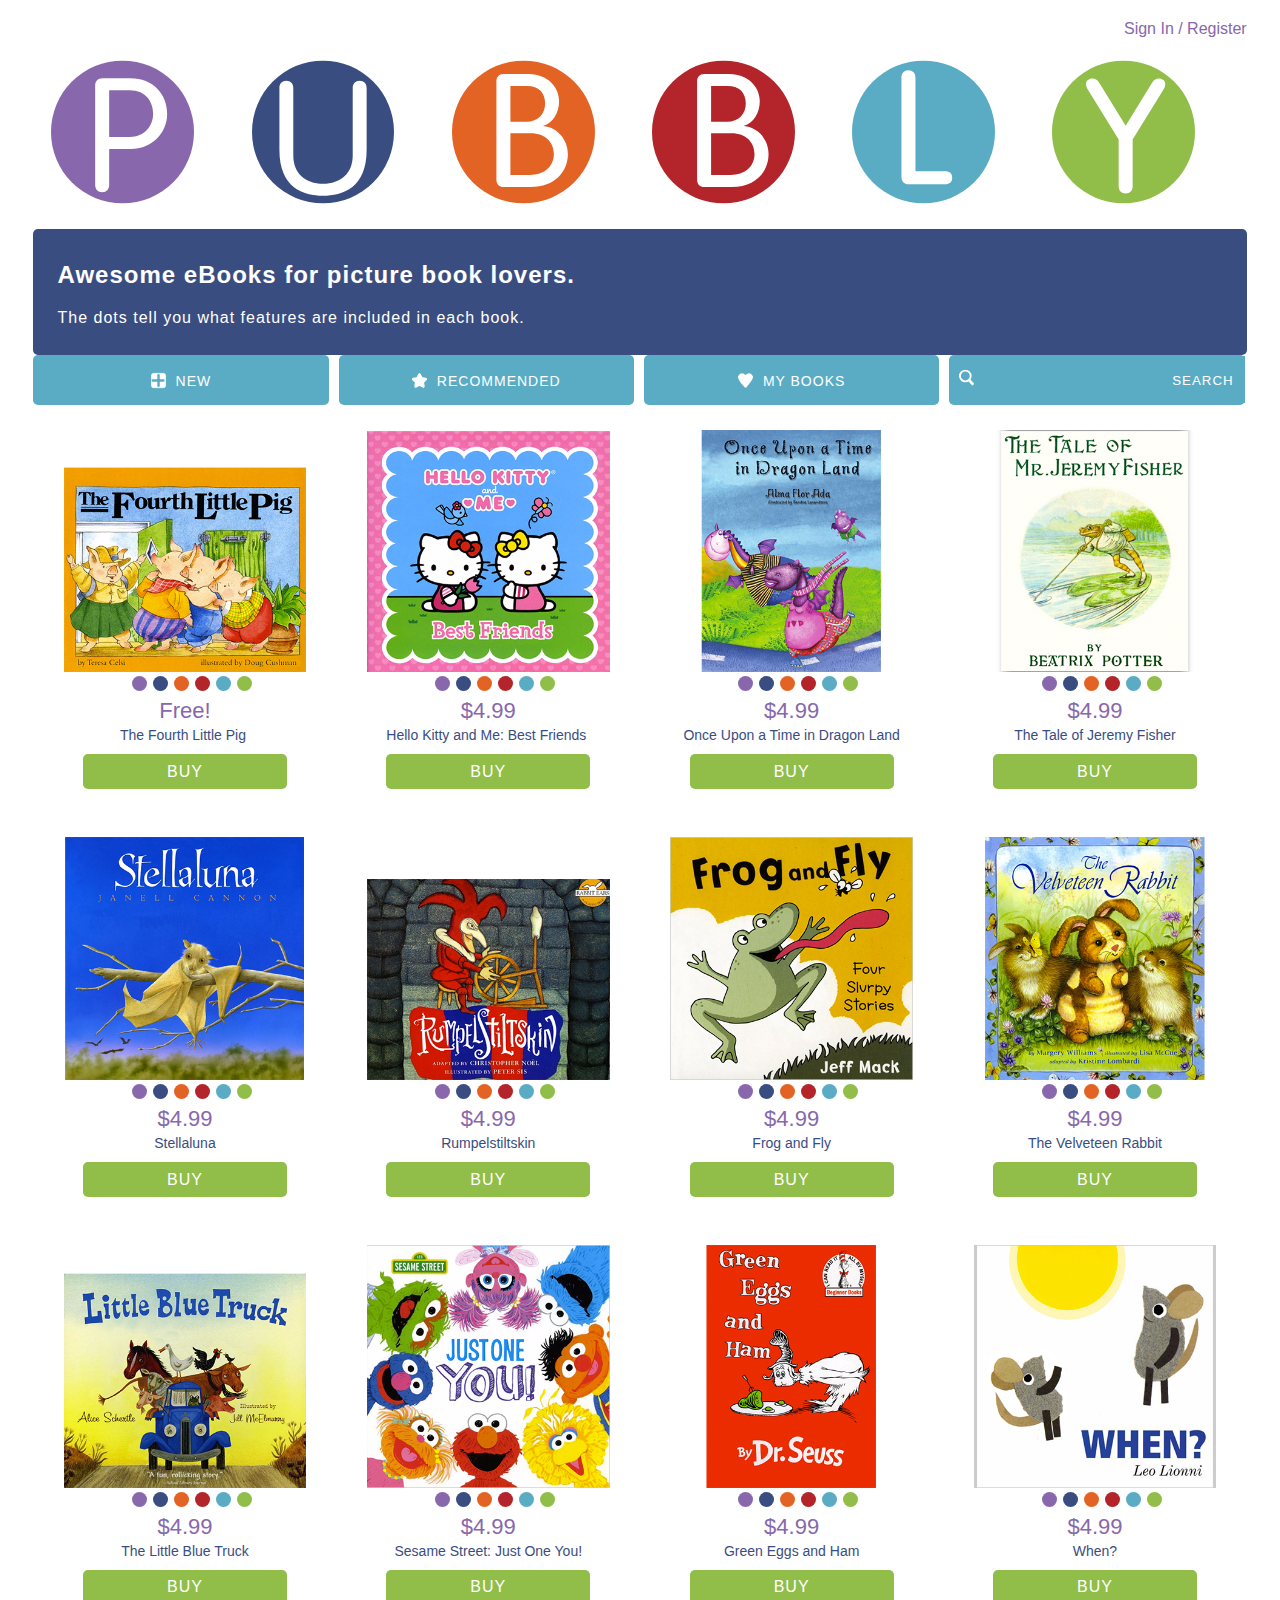
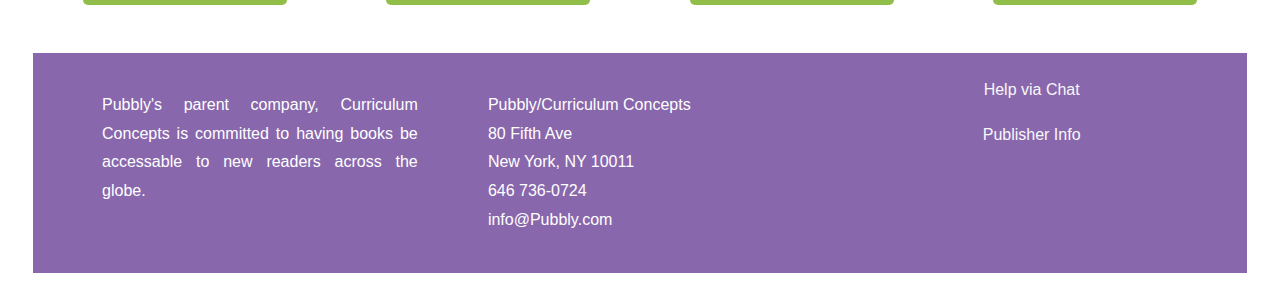
<file: index.html>
<!doctype html>
<html>
<head>
    <meta charset="UTF-8">
    <title>Pubbly</title>
    <meta name="viewport" content="width=device-width, initial-scale=1">
    <link href="eCommerceAssets/styles/PubblyStyle.css" rel="stylesheet" type="text/css">
    <style>
        @media (max-width: 1400px) {
            #mainWrapper {
                width:96%;
                padding-left:2%;
            }
        }
        @media (min-width:800px) {
            #content {
                padding-top: 0px;
            }
        }
    </style>

    <link href="css/navMenuButtonsPhones.css" rel="stylesheet" media="(max-width: 799px)" type="text/css">
    <link href="css/navMenuButtons800.css" rel="stylesheet" media="(min-width: 800px) and (max-width:1399px)" type="text/css">
    <link href="css/navMenuButtons1400.css" rel="stylesheet" media="(min-width: 1400px)" type="text/css">
    <!--The following script tag downloads a font from the Adobe Edge Web Fonts server for use within the web page. We recommend that you do not modify it.-->
    <script>var __adobewebfontsappname__ = "dreamweaver"</script>
    <!-- Don't know what this is, ask susan -->
    <script src="http://use.edgefonts.net/montserrat:n4:default;source-sans-pro:n2:default.js"
            type="text/javascript"></script>

    <!--
    Why not load these with chainLoader?
    ONE: Because it sometimes doesn't work on locals. But more importantly,
    TWO: Because if we add or remove a plugin, it should be a big big deal everyone has
     to know about. Better safe than sorry right?
    -->
    <script src="js/jquery-1.11.3.min.js"></script>
    <script src="js/bootstrap.js"></script>
    <script src="//www.parsecdn.com/js/parse-1.6.14.min.js"></script>
    <script>
        Parse.initialize("qJpO3RDqtYMsnhfuWkz480z4igc8JvHOfgwTeels", "u3ym3rSKBXH5cSePMYB9G6H4UP1EiM6OReFkZAMy");
    </script>

    <script>
        // Menu toggle on small displays
        $(document).ready(function() {
            $("#navMenuCont").click(function() {
                if ($(this).attr("status") == "open") {
                    $(this).addClass("closed");
                    $(this).removeClass("open");
                    $(this).attr("status","closed");
                }   else    {
                    $(this).addClass("open");
                    $(this).removeClass("closed");
                    $(this).attr("status","open");
                }
            })
        })
    </script>

    <!--
    Instead of attaching new JS files to index, I'll add a single chainLoader JS
    file. From there I can manually add and remove additional js files without having
    to alter the index. This is an attempt to keep me (jason) from every having to
    alter raw html.
    -->
    <!-- <script src="js/chainLoader.js"></script> -->

    <!--
    But wait, there's problems! Turns out chrome can't load or debug js scripts loaded
    on the fly. Or maybe it can, but I haven't figured out workspaces yet For now, I'll
     set script tags here for debugging, and hopefully remember to clear
    them on reupload. Or until I can get a better system.
    TODO: Figure out better system.
    -->
    <script src="js/productPopulate.js"></script>


</head>
<body>
<div id="mainWrapper">
    <header>
        <div id="headerLinks"><a href="login.php?redirectURL=myBooks.php" title="Login/Register">Sign In / Register</a></div>
    </header>
    <section id="splash">

        <div class="balls">

            <button class="button1"></button>


        </div>
        <div class="balls">
            <button class="button2"></button>
        </div>
        <div class="balls">
            <button class="button3"></button>

        </div>
        <div class="balls">

            <button class="button4"></button>

        </div>
        <div class="balls">
            <button class="button5"></button>

        </div>
        <div class="balls">
            <button class="button6"></button>

        </div>
    </section>
    <section id="offer">
        <!-- The offer section displays a banner text for promotions -->
        <h2>Awesome eBooks for picture book lovers.</h2>

        <p>The dots tell you what features are included in each book.</p>
    </section>
    <div id="navMenuCont" class="closed" status="closed">
        <p id="menuLabel">Menu</p>
        <div id="newbutton" class="navMenuButton">
            <img id="plussign" src="homepageAssets/add.svg">
            <span>NEW</span>
        </div>
        <div id="recommendedbutton" class="navMenuButton">
            <img id="starsign" src="homepageAssets/star.svg">
            <span>RECOMMENDED</span>
        </div>
        <div id="mybooksbutton" class="navMenuButton">
            <img id="heartsign" src="homepageAssets/heart.svg">
            <span>MY BOOKS</span>
        </div>
        <div id="booksearchbutton" class="navMenuButton">
            <img id="magnifi" src="homepageAssets/magnifi.svg">
            <input type="text" id="search" value="search">
        </div>
    </div>
    <div id="content">
        <!-- Sidebar HTML removed, can be found at
        reusables/SideBarWithSearchBoxAndTemplateMenulists.html
        Removed to make room for 4th colum of books.
        -->
        <section class="mainContent">
            <div class="productRow"><!-- Each product row contains info of 3 elements -->
                <article class="productInfo"><!-- Each individual product description -->
                    <div><img alt="sample" src="homepageAssets/cvr1509fourthpig.png"></div>
                    <div class="purpledot"></div>
                    <div class="darkbluedot"></div>
                    <div class="orangedot">
                    </div>
                    <div class="reddot"></div>
                    <div class="lightbluedot"></div>
                    <div class="greendot"></div>
                    <br>

                    <p class="price">Free!</p>

                    <p class="productContent">The Fourth Little Pig </p>
                    <input type="button" name="button" value="Buy" class="buyButton">
                </article>
                <article class="productInfo"><!-- Each individual product description -->
                    <div><img alt="sample" src="homepageAssets/cvr910hellokitty.png"></div>
                    <div class="purpledot"></div>
                    <div class="darkbluedot"></div>
                    <div class="orangedot">
                    </div>
                    <div class="reddot"></div>
                    <div class="lightbluedot"></div>
                    <div class="greendot"></div>
                    <br>

                    <p class="price">$4.99</p>

                    <p class="productContent">Hello Kitty and Me: Best Friends </p>
                    <input type="button" name="button" value="Buy" class="buyButton">
                </article>
                <article class="productInfo"><!-- Each individual product description -->
                    <div><img alt="sample" src="homepageAssets/cvr251ddragonland.png"></div>
                    <div class="purpledot"></div>
                    <div class="darkbluedot"></div>
                    <div class="orangedot">
                    </div>
                    <div class="reddot"></div>
                    <div class="lightbluedot"></div>
                    <div class="greendot"></div>
                    <br>

                    <p class="price">$4.99</p>

                    <p class="productContent">Once Upon a Time in Dragon Land</p>
                    <input type="button" name="button" value="Buy" class="buyButton">
                </article>
                <article class="productInfo"> <!-- Each individual product description -->
                    <div><img alt="sample" src="homepageAssets/cvrJeremyFisher.png"></div>
                    <div class="purpledot"></div>
                    <div class="darkbluedot"></div>
                    <div class="orangedot">
                    </div>
                    <div class="reddot"></div>
                    <div class="lightbluedot"></div>
                    <div class="greendot"></div>
                    <br>

                    <p class="price">$4.99</p>

                    <p class="productContent">The Tale of Jeremy Fisher</p>
                    <input type="button" name="button" value="Buy" class="buyButton">
                </article>
            </div>
            <div class="productRow">
                <!-- Each product row contains info of 3 elements -->
                <article class="productInfo"> <!-- Each individual product description -->
                    <div><img alt="sample" src="homepageAssets/cvr962stella.png"></div>
                    <div class="purpledot"></div>
                    <div class="darkbluedot"></div>
                    <div class="orangedot">
                    </div>
                    <div class="reddot"></div>
                    <div class="lightbluedot"></div>
                    <div class="greendot"></div>
                    <br>

                    <p class="price">$4.99</p>

                    <p class="productContent">Stellaluna</p>
                    <input type="button" name="button" value="Buy" class="buyButton">
                </article>
                <article class="productInfo"> <!-- Each individual product description -->
                    <div><img alt="sample" src="homepageAssets/cvr959rumpel.png"></div>
                    <div class="purpledot"></div>
                    <div class="darkbluedot"></div>
                    <div class="orangedot">
                    </div>
                    <div class="reddot"></div>
                    <div class="lightbluedot"></div>
                    <div class="greendot"></div>
                    <br>

                    <p class="price">$4.99</p>

                    <p class="productContent">Rumpelstiltskin</p>
                    <input type="button" name="button" value="Buy" class="buyButton">
                </article>
                <article class="productInfo"> <!-- Each individual product description -->
                    <div><img alt="sample" src="homepageAssets/cvr1199frogfly.png"></div>
                    <div class="purpledot"></div>
                    <div class="darkbluedot"></div>
                    <div class="orangedot">
                    </div>
                    <div class="reddot"></div>
                    <div class="lightbluedot"></div>
                    <div class="greendot"></div>
                    <br>

                    <p class="price">$4.99</p>

                    <p class="productContent">Frog and Fly</p>
                    <input type="button" name="button" value="Buy" class="buyButton">
                </article>
                <article class="productInfo"><!-- Each individual product description -->
                    <div><img alt="sample" src="homepageAssets/cvr1091velveteen.png"></div>
                    <div class="purpledot"></div>
                    <div class="darkbluedot"></div>
                    <div class="orangedot">
                    </div>
                    <div class="reddot"></div>
                    <div class="lightbluedot"></div>
                    <div class="greendot"></div>
                    <br>

                    <p class="price">$4.99</p>

                    <p class="productContent">The Velveteen Rabbit</p>
                    <input type="button" name="button" value="Buy" class="buyButton">
                </article>
            </div>
            <div class="productRow">
                <article class="productInfo"> <!-- Each individual product description -->
                    <div><img alt="sample" src="homepageAssets/cvr994bluetruck.png"></div>
                    <div class="purpledot"></div>
                    <div class="darkbluedot"></div>
                    <div class="orangedot">
                    </div>
                    <div class="reddot"></div>
                    <div class="lightbluedot"></div>
                    <div class="greendot"></div>
                    <br>

                    <p class="price">$4.99</p>

                    <p class="productContent">The Little Blue Truck</p>
                    <input type="button" name="button" value="Buy" class="buyButton">
                </article>
                <article class="productInfo"> <!-- Each individual product description -->
                    <div><img alt="sample" src="homepageAssets/cvr1217justoneyou.png"></div>
                    <div class="purpledot"></div>
                    <div class="darkbluedot"></div>
                    <div class="orangedot">
                    </div>
                    <div class="reddot"></div>
                    <div class="lightbluedot"></div>
                    <div class="greendot"></div>
                    <br>

                    <p class="price">$4.99</p>

                    <p class="productContent">Sesame Street: Just One You!</p>
                    <input type="button" name="button" value="Buy" class="buyButton">
                </article>
                <article class="productInfo"><!-- Each individual product description -->
                    <div><img alt="sample" src="homepageAssets/cvr911greeneggs.png"></div>
                    <div class="purpledot"></div>
                    <div class="darkbluedot"></div>
                    <div class="orangedot">
                    </div>
                    <div class="reddot"></div>
                    <div class="lightbluedot"></div>
                    <div class="greendot"></div>
                    <br>

                    <p class="price">$4.99</p>

                    <p class="productContent">Green Eggs and Ham</p>
                    <input type="button" name="button" value="Buy" class="buyButton">
                </article>
                <article class="productInfo"><!-- Each individual product description -->
                    <div><img alt="sample" src="homepageAssets/cvr1145when.png"></div>
                    <div class="purpledot"></div>
                    <div class="darkbluedot"></div>
                    <div class="orangedot">
                    </div>
                    <div class="reddot"></div>
                    <div class="lightbluedot"></div>
                    <div class="greendot"></div>
                    <br>

                    <p class="price">$4.99</p>

                    <p class="productContent">When?</p>
                    <input type="button" name="button" value="Buy" class="buyButton">
                </article>
            </div>
        </section>
    </div>
    <footer>
        <!-- This is the footer with default 3 divs -->
        <div>
            <p>Pubbly's parent company, Curriculum Concepts is committed to having books be accessable to new readers
                across the globe.</p>
        </div>
        <div>
            <p>Pubbly/Curriculum Concepts <br>
                80 Fifth Ave <br>
                New York, NY 10011 <br>
                646 736-0724 <br>

                info@Pubbly.com</p>
        </div>
        <div class="footerlinks">
            <p><a href="#" title="Link">Help via Chat </a></p>

            <p><a href="#" title="Link">Publisher Info</a></p>
        </div>
    </footer>
</div>
</body>
</html>
</file>
<file: eCommerceAssets/styles/PubblyStyle.css>
@charset "utf-8";
/* Global Styles */
a:hover {
	color: rgba(255,255,255,1.00);
}
/*header*/
header {
	font-family: 'Montserrat', sans-serif;
}

#headerLinks {
	float: right;
	padding-bottom: 1%;
	padding-top:1%;
	font-family: 'Montserrat', sans-serif;
	background-color: rgba(255,255,255,1.00);
}
/* Links in header */
#headerLinks a {
	text-decoration: none;
	color: rgba(136,103,172,1.00);
	font-size: 1em;
}
/* Offer text banner*/
#offer {
	font-family: 'Montserrat', sans-serif;
	clear: both;
	background-color: #3a4d81;
	color: white;
	padding-left: 2%;
	padding-top:1%;
	padding-bottom: 1%;
	border-radius: 5px;
	text-align:left;
	letter-spacing: 1px;

}
#splash {
	clear:both;
	overflow: auto;

}
.balls  {
	float: left;
	padding-left: 1.5%;
	padding-right: 1%;
	padding-bottom: 1%;
	width: 14%;
}
.button1 {
	position: relative;
	background-image: url(../../homepageAssets/purplep.svg);
	background-repeat: no-repeat;
	background-size:100% 100%;
	text-decoration:none;
	width: 84%;
	height: 164px;
	cursor:pointer;
	background-color:white;
	border:none;
}
.button1:hover {
	background-image: url(../../homepageAssets/bookpur.svg);
}
.button2 {
	position: relative;
	background-image: url(../../homepageAssets/blueu.svg);
    background-repeat: no-repeat;
	background-size:100% 100%;
	text-decoration:none;
	width: 84%;
	height: 164px;
	cursor:pointer;
	background-color:white;
	border:none;
}
.button2:hover {
	background-image: url(../../homepageAssets/audioblue.svg);
}
.button3 {
	position: relative;
    background-image: url(../../homepageAssets/orangeb.svg);
    background-repeat: no-repeat;
	background-size:100% 100%;
	width: 84%;
	height: 164px;
	text-decoration:none;
	cursor:pointer;
	background-color:white;
	border:none;
}
.button3:hover {
	background-image: url(../../homepageAssets/textorange.svg);
}
.button4 {
	position: relative;
	background-image: url(../../homepageAssets/redb.svg);
    background-repeat: no-repeat;
	background-size:100% 100%;
	width: 84%;
	height: 164px;
	text-decoration:none;
	cursor:pointer;
	background-color:white;
	border:none;
}
.button4:hover {
	background-image: url(../../homepageAssets/animred.svg);
}
.button5 {
	position: relative;
    background-image: url(../../homepageAssets/bluel.svg);
    background-repeat: no-repeat;
	background-size:100% 100%;
	width: 84%;
	height: 164px;
	text-decoration:none;
	cursor:pointer;
	background-color:white;
	border:none;
}
.button5:hover {
	background-image: url(../../homepageAssets/quizblue.svg);
}
.button6 {
	position: relative;
    background-image: url(../../homepageAssets/greeny.svg);
    background-repeat: no-repeat;
	background-size:100% 100%;
	width: 84%;
	height: 164px;
	text-decoration:none;
	cursor:pointer;
	background-color:white;
	border:none;
}
.button6:hover {
	background-image: url(../../homepageAssets/gamesgreen.svg);
}
/* Main content of the site */
#content {
	clear: both;
	overflow: auto;
	padding-top: 2%;
}
/* main content of the site */
#content .mainContent {
	float: left;
	width: 100%;
	text-align: center;
}


.purpledot {
	width:15px;
	height:15px;
	border-radius:50px;
	float:left;
	background-color:#8867ac;
	margin-left:68px;
}

.darkbluedot {
	width:15px;
	height:15px;
	border-radius:50px;
	float:left;
	margin-left:6px;
	background-color:#3a4d81;

}
.orangedot {
	width:15px;
	height:15px;
	border-radius:50px;
	float:left;
	margin-left:6px;
	background-color:#e36324;
}
.reddot {
	width:15px;
	height:15px;
	border-radius:50px;
	float:left;
	margin-left:6px;
	background-color:#b3252a;
}
.lightbluedot {
	width:15px;
	height:15px;
	border-radius:50px;
	float:left;
	margin-left:6px;
	background-color:#5aacc5;
}
.greendot {
	width:15px;
	height:15px;
	border-radius:50px;
	float:left;
	margin-left:6px;
	background-color:#91bd49;
}

/* Whole page content */
#mainWrapper {
	width: 80%;
	padding-left: 10%;
}
/* Product rows for catalog */
#content .mainContent .productRow {
	overflow: auto;
	color: rgba(146,146,146,1.00);
}
/* Each product Information in the catalog */
.mainContent .productRow .productInfo {
	float: left;
	padding-left: 2.5%;
	padding-right: 2.5%;
	width: 20%;
}
/* Prices of a products in catalog */
.productRow .productInfo .price {
	font-family: 'Montserrat', sans-serif;
	color: rgba(136,103,172,1.00);
	font-size: 22px;
	position: relative;
	top: -18px;
}
/* Content holder for products in catalog*/
.productRow .productInfo .productContent {
	position: relative;
	top: -37px;
	font-size: 14px;
	font-family: source-sans-pro, sans-serif;
	font-style: normal;
	font-weight: 200;
	color: #3a4d81;
	white-space: pre-wrap;
}
/* Buy button for products in catalog */
.productRow .productInfo .buyButton {
	position: relative;
	top: -48px;
	width: 84%;
	background-color: rgba(145,189,73,1.00);
	height: 35px;
	color: rgba(255,255,255,1.00);
	border-style: none;
	font-size: 1em;
	text-transform: uppercase;
	margin-top: 8px;
	border-radius:5px;
	font-family: 'Montserrat', sans-serif;
	letter-spacing:1px;

}
/* footer */
#mainWrapper footer {
	clear: both;
	overflow: auto;
	background-color: rgba(136,103,172,1.00);
	font-family: source-sans-pro, sans-serif;
	font-style: normal;
	font-weight: 200;
	line-height: 1.8;
	padding-top: 22px;
	padding-left: 22px;
	text-align: center;
	padding-bottom: 22px;
	padding-right: 22px;
}
/*Each footer content */
#mainWrapper footer div {
	width: 27%;
	float: left;
	padding-left: 4%;
	padding-right: 2%;
	color: rgba(255,255,255,1.00);
	text-align: justify;
}
/* Links in footer */
footer div a {
	color: rgba(248,247,250,1.00);
	display: block;
	text-decoration: none;
	text-align: center;
}
/* Product's images in catalog */
.productInfo div img {
	width: 100%;
}

/* Container for links in footer */
footer .footerlinks {
	margin-top: -15px;
}

/* Media query for tablets */
@media screen and (max-width:700px) {
/* search field in sidebar */
#content .sidebar #search {
	display: none;
}

/*The sidebar and maincontent of page */
#content {
	position: relative;
	top: -22px;
	width: 100%;
	overflow: hidden;
}
/*The link to be hidden in tablet view */
.sidebar #menubar .menu ul .notimp {
	display: none;
}
/* offer banners content */
#mainWrapper #offer p {
	font-size: small;
}
/* main content region of page */
#mainWrapper #content .mainContent {
	overflow: hidden;
	width: 95%;
	margin-top: 40px;
}
/* Prices of products in catalog view */
.productRow .productInfo .price {
	font-size: 19px;
}
/* Content holders in catalog view */
.productRow .productInfo .productContent {
	font-size: 16px;
}
/* Buy buttons in catalog view */
.productRow .productInfo .buyButton {
	font-size: 15px;
}
/* Container for links in footer */
#mainWrapper footer .footerlinks {
	float: none;
	width: 100%;
	position: relative;
	top: 17px;
	clear: both;
	text-align: center;
	left: 0%;
	padding-bottom: 19px;
}
/* Container for each footer divisions */
#mainWrapper footer div {
	width: 44%;
	text-align: justify;
	font-size: 15px;
}
/* Links in footer */
.footerlinks p a {
	padding-top: 0px;
	padding-bottom: 0px;
	display: inline;
	padding-right: 35px;
}
/* Footer region */
#mainWrapper footer {
	padding-left: 16px;
	overflow: hidden;
}
/* Links in header */
header #headerLinks a {
	padding-left: 0px;
	padding-right: 30px;
}
/* Offer- Text banner */
#mainWrapper #offer {
	padding-left: 22%;
}
/* Paragraphs in footer */
footer .footerlinks p {
	display: inline;
}
}
/*media query for small screen devices */
@media screen and (max-width:480px) {
/*Container for links in header */
#mainWrapper header #headerLinks {
	width: 100%;
	text-align: center;
	background-color: rgba(190,190,190,1.00);
	padding-bottom: 21px;
}
/* Logo placeholder*/
#mainWrapper header #logo {
	width: 100%;
	text-align: center;
}
/* Links in header */
header #headerLinks a {
	text-align: center;
	padding-right: 15px;
	padding-left: 0px;
}
/*Offer - Text Banner */
#mainWrapper #offer {
	padding-left: 0px;
	text-align: center;
}
/* Menubar in sidebar */
#content .sidebar #menubar {
	position: relative;
	left: -8%;
	text-align: center;
}
/* Each product in catalog view */
.mainContent .productRow .productInfo {
	width: 100%;
	display: block;
	padding-left: 0px;
	padding-right: 0px;
	position: relative;
	left: -2%;
}
#mainWrapper footer div {
	width: 100%;
	margin-left: -16px;
	text-align: justify;
	padding-bottom: 16px;
	overflow: auto;
}
/* Container for links in footer */
#mainWrapper footer .footerlinks {
	padding-left: 8%;
}
/* Main content which excludes the sidebar */
#mainwrapper #content .mainContent {
	margin-top: -81px;
	text-align: center;
	width: 100%;
	padding-left: 0px;
}
}
</file>
<file: css/navMenuButtonsPhones.css>
#navMenuCont {
    width: 270px;
    height: 30px;
    background-color: rgb(76, 128, 197);
    color: #FFFFFF;
    padding: 10px;
    border-radius: 5px;
    overflow:hidden;
    cursor:pointer;
    display:block;
    margin:5px auto;
    transition:0.25s;
}
#navMenuCont.open {
    height: 260px;
}
#menuLabel {
    font-size: 24px;
    font-family: 'Montserrat', sans-serif;
    text-align: center;
    letter-spacing: 1px;
    width:100%;
    padding:0px;
    margin:0px;
}
.navMenuButton#newbutton {
    margin-top:20px;
}
.navMenuButton {
    width: 250px;
    height: 30px;
    font-family: 'Montserrat', sans-serif;
    background-color: rgba(90, 172, 197, 1.00);
    color: #FFFFFF;
    display:block;
    margin:5px auto;
    font-size: 20px;
    padding: 10px;
    text-align: center;
    letter-spacing: 1px;
    border-radius: 5px;
    cursor: pointer;
}
.navMenuButton img, .navMenuButton span {
    vertical-align:middle
}
.navMenuButton img {
    height:35px;
    width:25px;
    margin-right:10px;
    float:left;
    clear:both;
}
.navMenuButton span {
    float:right;
    margin-right:11px;
    margin-top:6px;
}

#booksearchbutton {
    padding-top:0px;
    padding-bottom:0px;
    height:50px;
}
#booksearchbutton img {
    margin:10px;
    float:left;
}
.navMenuButton #search {
    font-family: 'Montserrat', sans-serif;
    height:26px;
    background-color: rgba(90, 172, 197, 1.00);
    color: #FFFFFF;
    font-size: 20px;
    text-align: right;
    letter-spacing: 1px;
    text-transform: uppercase;
    float:right;
    border-width:0px;
    padding:11px;
    padding-top:13px;
    padding-bottom:8px;
    margin-top:1px;
    width:calc(100% - 70px);
}
</file>
<file: css/navMenuButtons800.css>
#navMenuCont {
    width:100%;
    height:50px;
}
#menuLabel {
    display:none;
}
.navMenuButton {
    width: calc(25% - 8px);
    height: 24px;
    margin-right:10px;
    margin-bottom:2%; /*added margin*/
    font-family: 'Montserrat', sans-serif;
    background-color: rgba(90, 172, 197, 1.00);
    color: #FFFFFF;
    float: left;
    font-size: 14px;
    padding: 13px 0px;
    text-align: center;
    letter-spacing: 1px;
    border-radius: 5px;
    cursor: pointer;
}
.navMenuButton img, .navMenuButton span {
    vertical-align:middle
}
.navMenuButton img {
     height:25px;
     width:15px;
     margin-right:5px;
 }
#booksearchbutton img {
    margin:10px;
    float:left;
}

#booksearchbutton {
    padding-top:0px;
    padding-bottom:0px;
    height:50px;
    margin-right:0px;
}

.navMenuButton #search {
    font-family: 'Montserrat', sans-serif;
    height:26px;
    background-color: rgba(90, 172, 197, 1.00);
    color: #FFFFFF;
    text-align: right;
    letter-spacing: 1px;
    text-transform: uppercase;
    float:right;
    border-width:0px;
    padding:11px;
    padding-bottom:10px;
    margin-top:1px;
    width:calc(100% - 70px);
}
</file>
<file: css/navMenuButtons1400.css>
#navMenuCont {
    width:100%;
    height:50px;
}
#menuLabel {
    display:none;
}
.navMenuButton {
    width: 250px;
    height: 30px;
    margin-right:10px;
    margin-bottom:2%; /*added margin*/
    font-family: 'Montserrat', sans-serif;
    background-color: rgba(90, 172, 197, 1.00);
    color: #FFFFFF;
    float: left;
    font-size: 20px;
    padding: 10px;
    text-align: center;
    letter-spacing: 1px;
    border-radius: 5px;
    cursor: pointer;
}
.navMenuButton img, .navMenuButton span {
    vertical-align:middle
}
.navMenuButton img {
    height:35px;
    width:25px;
    margin-right:10px;
}

#booksearchbutton {
    padding:0px;
    height:50px;
    margin-right:0px;
    min-width:250px;
    width:calc(100% - 840px);
    float:right;
}
#booksearchbutton img {
    margin:10px;
    float:left;
}
.navMenuButton #search {
    font-family: 'Montserrat', sans-serif;
    height:26px;
    background-color: rgba(90, 172, 197, 1.00);
    color: #FFFFFF;
    font-size: 20px;
    text-align: right;
    letter-spacing: 1px;
    text-transform: uppercase;
    float:right;
    border-width:0px;
    padding:11px;
    padding-top:13px;
    padding-bottom:8px;
    margin-top:1px;
    width:calc(100% - 70px);
}
</file>
